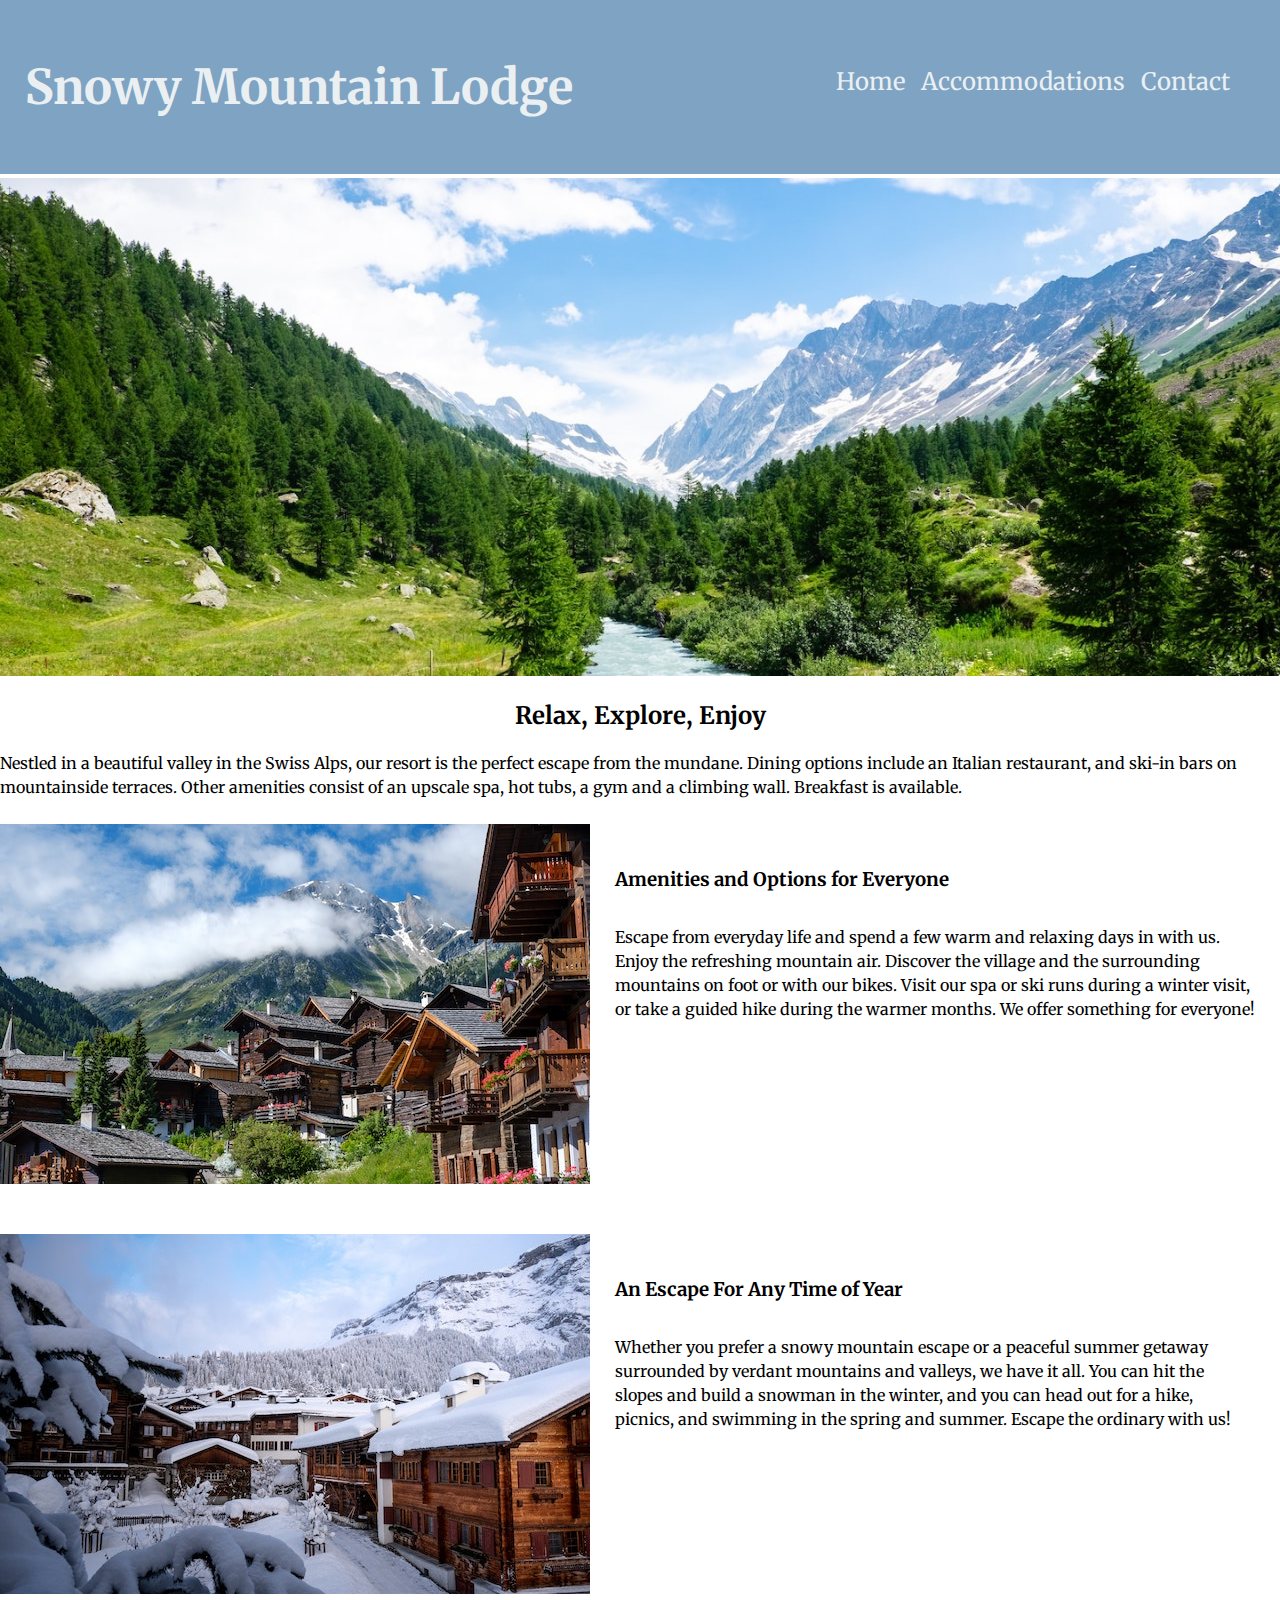
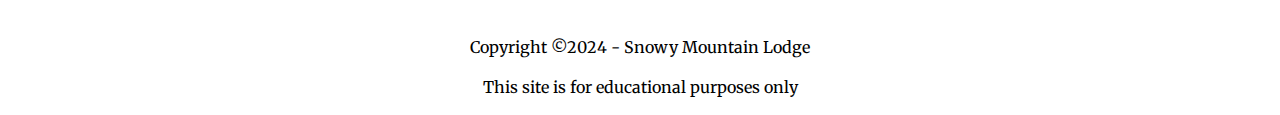
<file: index.html>
<!DOCTYPE html>
<html lang="en">
<head>
    <meta charset="UTF-8">
    <title>Snowy Mountain Lodge</title>

    <meta name="author" content="Michael Johnson">
    <meta name="description" content="Snowy Mountain Lodge Home Page">

    <link rel="icon" href="images/favicon.ico" type="image/x-icon">

    <link rel="preconnect" href="https://fonts.googleapis.com">
    <link rel="preconnect" href="https://fonts.gstatic.com" crossorigin>
    <link href="https://fonts.googleapis.com/css2?family=Merriweather:ital,wght@0,300;0,400;0,700;0,900;1,300;1,400;1,700;1,900&display=swap" rel="stylesheet">

    <link rel="stylesheet" href="styles.css">
</head>
<body>
    <header>
        <h1><a href="index.html">Snowy Mountain Lodge</a></h1>
        <nav>
            <ul>
                <li><a href="index.html">Home</a></li>
                <li><a href="#">Accommodations</a></li>
                <li><a href="contact.html">Contact</a></li>
            </ul>
        </nav>
    </header>

    <main>
        <section>
            <img src="images/swiss-valley.jpg" alt="Green forest with snowy mountains in the background" id="intro-image">
        </section>
        <section id="intro">
            <h2>Relax, Explore, Enjoy</h2>
            <p>Nestled in a beautiful valley in the Swiss Alps, our resort is the perfect escape from the mundane. Dining options include an Italian restaurant, and ski-in bars on mountainside terraces. Other amenities consist of an upscale spa, hot tubs, a gym and a climbing wall. Breakfast is available.</p>
        </section>

        <section id="group1">
            <img src="images/swiss-chalet.jpg" alt="Wood lodge village on a green mountain side">
            <div class="amenities">
            <h3>Amenities and Options for Everyone</h3>
            <p>Escape from everyday life and spend a few warm and relaxing days in with us. Enjoy the refreshing mountain air. Discover the village and the surrounding mountains on foot or with our bikes. Visit our spa or ski runs during a winter visit, or take a guided hike during the warmer months. We offer something for everyone!</p>
            </div>
        </section>

        <section id="group2">
            <img src="images/snowy-chalet.jpg" alt="Snowy mountain village in teh winter">
            <div class="escape">
            <h3>An Escape For Any Time of Year</h3>
            <p>Whether you prefer a snowy mountain escape or a peaceful summer getaway surrounded by verdant mountains and valleys, we have it all. You can hit the slopes and build a snowman in the winter, and you can head out for a hike, picnics, and swimming in the spring and summer. Escape the ordinary with us!</p>
            </div>
        </section>
    </main>

    <footer>
        <p>Copyright &copy;2024 - Snowy Mountain Lodge</p>
        <p>This site is for educational purposes only</p>
    </footer>
</body>
</html>
</file>
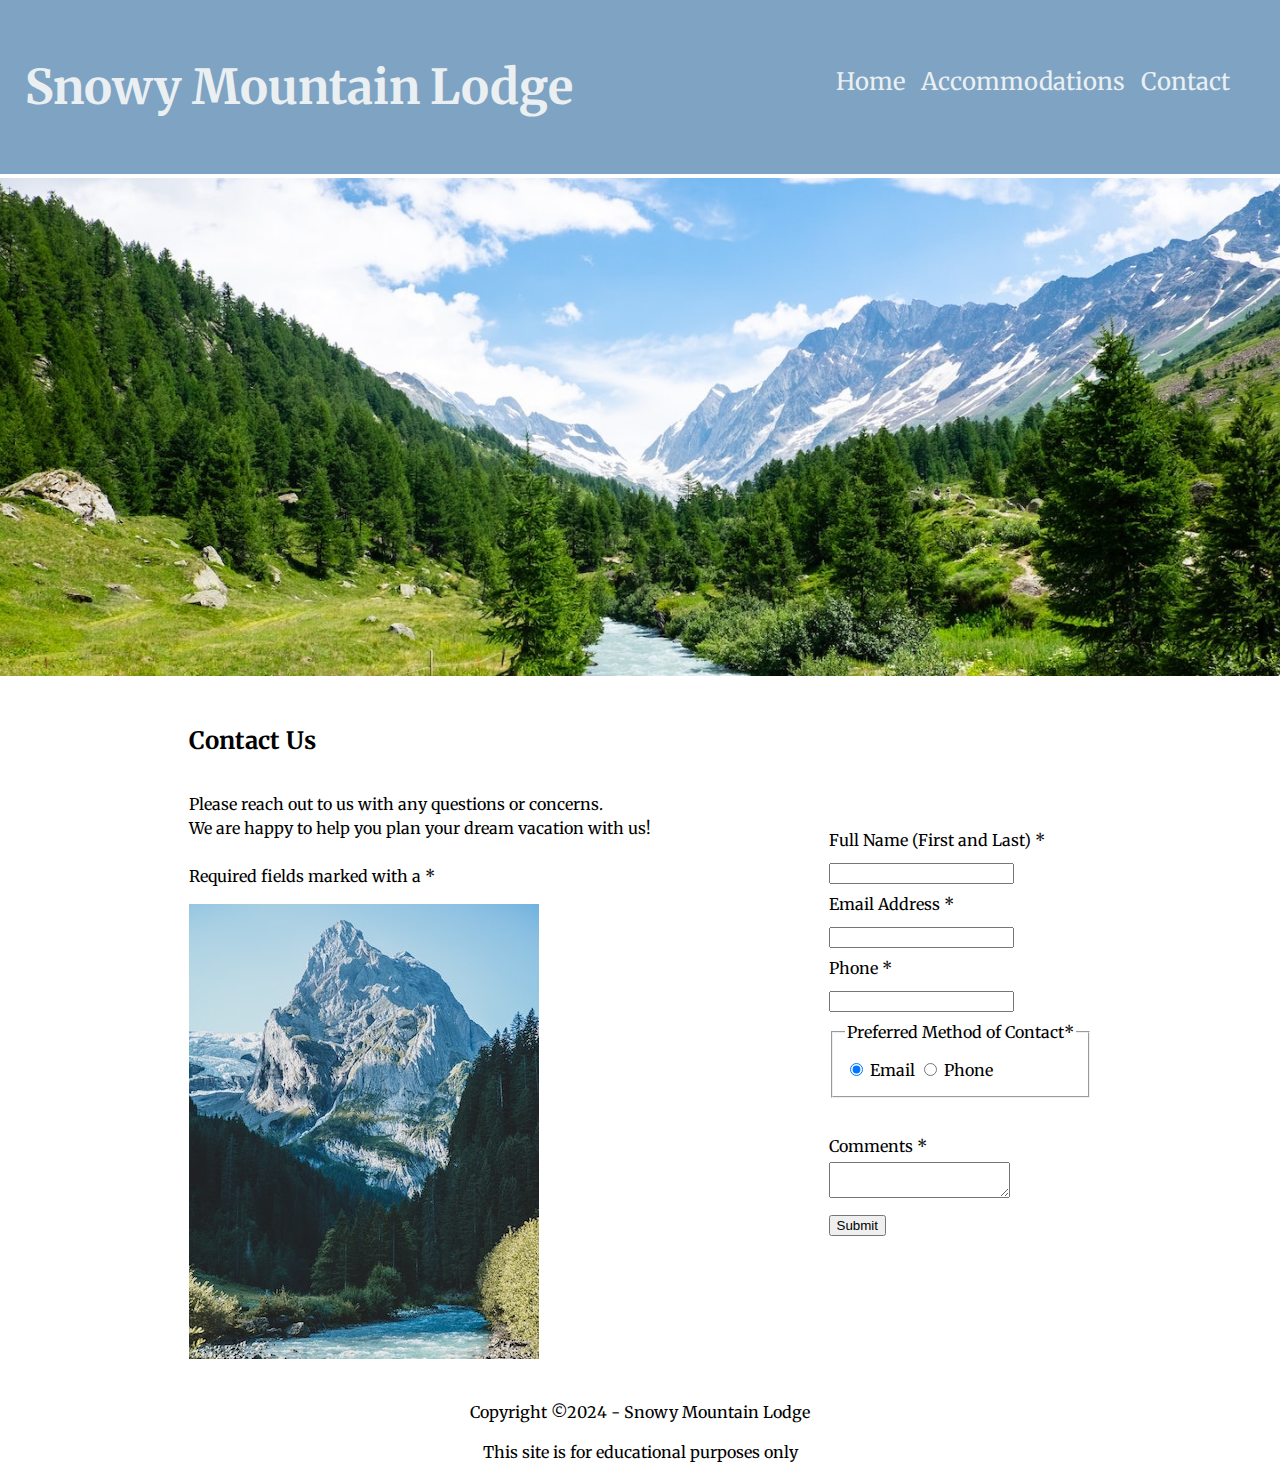
<file: contact.html>
<!DOCTYPE html>
<html lang="en">
<head>
    <meta charset="UTF-8">
    <title>Snowy Mountain Lodge | Contact</title>

    <meta name="author" content="Michael Johnson">
    <meta name="description" content="Snowy Mountain Lodge Contact Page">

    <link rel="icon" href="images/favicon.ico" type="image/x-icon">

    <link rel="preconnect" href="https://fonts.googleapis.com">
    <link rel="preconnect" href="https://fonts.gstatic.com" crossorigin>
    <link href="https://fonts.googleapis.com/css2?family=Merriweather:ital,wght@0,300;0,400;0,700;0,900;1,300;1,400;1,700;1,900&display=swap" rel="stylesheet">

    <link rel="stylesheet" href="styles.css">
</head>
<body>
    <header>
        <h1><a href="index.html">Snowy Mountain Lodge</a></h1>
        <nav>
            <ul>
                <li><a href="index.html">Home</a></li>
                <li><a href="#">Accommodations</a></li>
                <li><a href="contact.html">Contact</a></li>
            </ul>
        </nav>
    </header>

    <main>
        <section>
            <img src="images/swiss-valley.jpg" alt="Green forest with snowy mountains in the background" id="swiss-valley-img">
        </section>

        <section class="main-contact">
            <section class="contact">
                <h2>Contact Us</h2>
                <p>Please reach out to us with any questions or concerns. <br> We are happy to help you plan your dream vacation with us! <br><br> Required fields marked with a *</p>
                <img src="images/swiss-peak.jpg" alt="Large snow covered mountain behind a forest of green pine trees" id="swiss-peak-image">
            </section>

            <section class="contact-form">
                <form action="https://wp.zybooks.com/form-viewer.php" method="POST">
                    <label for="my-name">Full Name (First and Last) <span class="required">*</span></label>
                    <br>
                    <input type="text" name="my-name" id="my-name" required>
                    <br>
                    <label for="my-email">Email Address <span class="required">*</span></label>
                    <br>
                    <input type="email" name="my-email" id="my-email" required>
                    <br>
                    <label for="my-phone">Phone <span class="required">*</span></label>
                    <br>
                    <input type="tel" name="my-phone" id="my-phone" required>
                    <br>
                    <fieldset>
                        <legend>Preferred Method of Contact<span class="required">*</span></legend>
                                    
                        <input type="radio" name="contact-pref" id="pref-email" value="prefer-email" required checked>
                        <label for="pref-email">Email</label>
                                    
                        <input type="radio" name="contact-pref" id="pref-phone" value="prefer-phone">
                        <label for="pref-phone">Phone</label>
                                    
                    </fieldset>
                    <br>
                    <label for="my-comments">Comments <span class="required">*</span></label>
                    <br>
                    <textarea name="my-comments" id="my-comments" required></textarea>
                    <br>
                    <input type="submit" name="my-submit" id="my-submit">
                </form>
            </section>
        </section>
    </main>

    <footer>
        <p>Copyright &copy;2024 - Snowy Mountain Lodge</p>
        <p>This site is for educational purposes only</p>
    </footer>
</body>
</html>
</file>
<file: styles.css>
/* OBFUSCATED BY CSSOBFUSCATOR.COM at 2024/02/26 03:24:45 */
#group1,#intro-image,body,header{width:1280px;}nav ul,#group2,.escape,#group1,.amenities,#intro > h2,[class~=main-contact],#intro > p{display:flex;}#intro-image,#group2,#group1,body{margin-left:auto;}body,#group1,#intro-image,#group2{margin-bottom:auto;}body{font-family:var(--body-fonts);}nav ul{list-style-type:none;}#intro-image,body,#group2,#group1{margin-right:auto;}body{font-size:1rem;}body,#intro-image,#group1,#group2{margin-top:auto;}nav ul{gap:1rem;}:root{--dk-green:#213711;}h1,.amenities,.escape,nav ul{padding-left:1.5625pc;}:root{--lt-green:#97a241;}:root{--white:#eaeff2;}.amenities,.escape,nav ul,h1{padding-bottom:1.5625pc;}body{box-sizing:border-box;}header{display:inline-block;}h1,.escape,nav ul,.amenities{padding-right:1.5625pc;}:root{--dk-blue:#7ea3c3;}:root{--lt-blue:#a0cbed;}.amenities,h1,.escape,nav ul{padding-top:1.5625pc;}:root{--body-fonts:"Merriweather","Arial",sans-serif;}nav ul,nav a{float:right;}a,nav a{text-decoration:none;}.escape,.amenities{flex-direction:column;}nav a,a,header{color:var(--white);}nav a{font-size:1.5rem;}header,nav a{align-items:center;}header{background-color:var(--dk-blue);}#group1,#intro > p,#group2,[class~=main-contact],#intro > h2{justify-content:center;}header{position:sticky;}header{top:0%;}header{z-index:2;}#group2,[class~=main-contact],#group1{padding-top:.260416667in;}#group2,[class~=main-contact],#group1{padding-bottom:.260416667in;}[class~=main-contact],#group2,#swiss-valley-img,#intro > p{width:80pc;}p{line-height:1.5rem;}h1{font-size:3rem;}#intro > p,[class~=main-contact],#swiss-valley-img{margin-left:auto;}#swiss-valley-img,[class~=main-contact],#intro > p{margin-bottom:auto;}#intro > p,#swiss-valley-img,[class~=main-contact]{margin-right:auto;}#intro > p,[class~=main-contact],#swiss-valley-img{margin-top:auto;}h1{float:left;}[class~=main-contact],nav{align-items:center;}[class~=contact],nav,[class~=contact-form]{display:flex;}nav{list-style-type:none;}nav{padding-left:1.5625pc;}nav{padding-bottom:1.5625pc;}#swiss-peak-image{width:3.645833333in;}[class~=contact-form],[class~=contact]{flex-direction:column;}#swiss-peak-image{height:341.25pt;}[class~=contact]{width:50%;}nav{padding-right:1.5625pc;}nav{padding-top:1.5625pc;}[class~=contact-form]{line-height:2rem;}nav{float:right;}footer{display:block;}footer{text-align:center;}nav a:hover{color:var(--lt-blue);}
</file>
